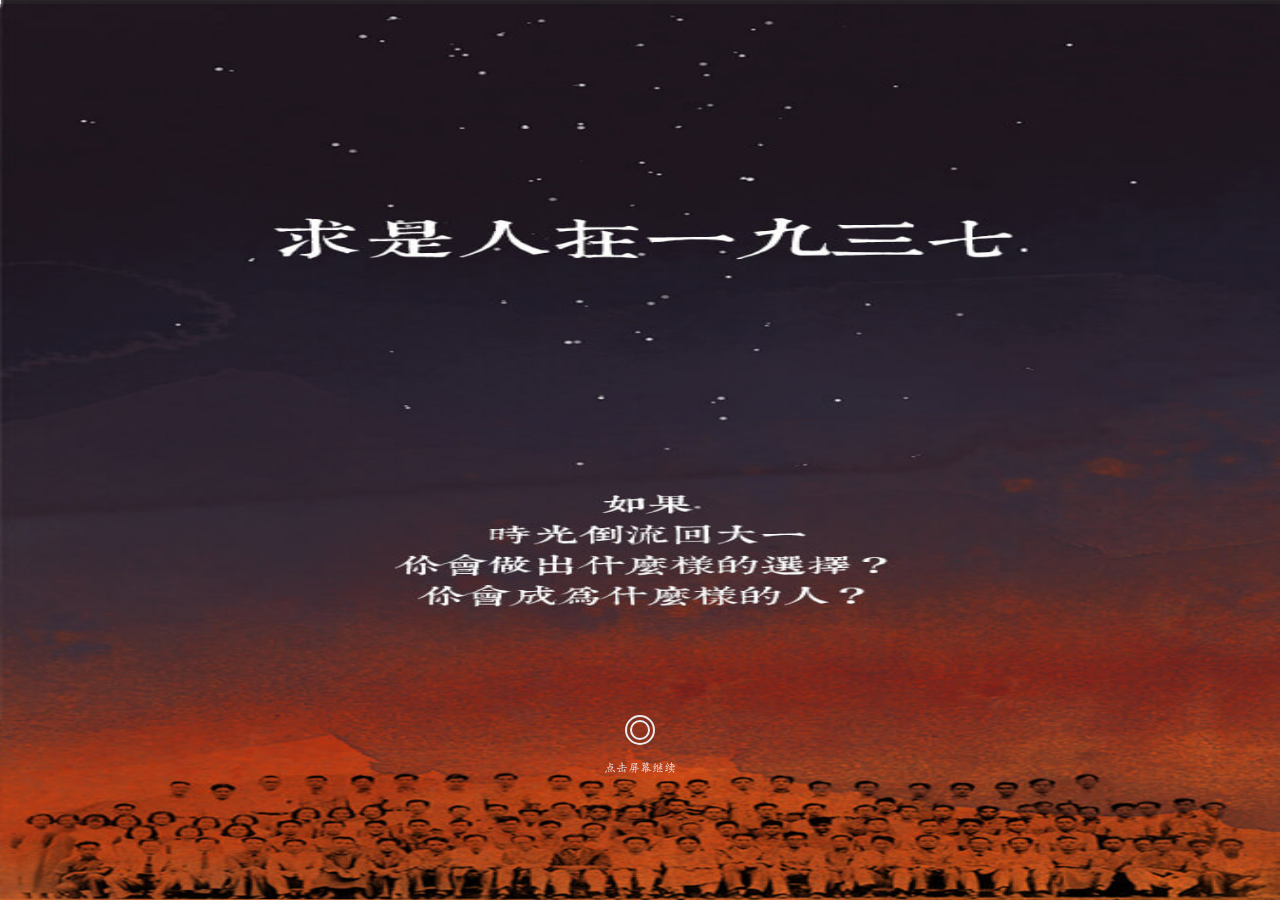
<file: index.html>
<!doctype html>
<html class="no-js" lang="zh">
<head>
    <meta charset="utf-8">
    <meta http-equiv="x-ua-compatible" content="ie=edge">
    <title>1937</title>
    <meta name="description" content="">
    <meta name="viewport" content="width=device-width, initial-scale=1">

    <link rel="manifest" href="site.webmanifest">
    <link rel="apple-touch-icon" href="icon.png">
    <!-- Place favicon.ico in the root directory -->

    <link rel="stylesheet" href="css/normalize.css">
    <link rel="stylesheet" href="css/main.css">

</head>
<body>

<!--[if lte IE 9]>
    <p class="browserupgrade">You are using an <strong>outdated</strong> browser. Please <a href="https://browsehappy.com/">upgrade your browser</a> to improve your experience and security.</p>
<![endif]-->

<!-- Add your site or application content here -->
<div id="progress-bar">
    <div id="done"></div>
    <div id="break"></div>
</div>

<div id="main-warpper">

<div class="section active" id="step0">
    <img src="img/page0.jpg" class="bgimg">
    <div>
        <span class="circle"></span>
        <p>点击屏幕继续</p>
    </div>
</div>

<div class="section" id="step1">
    <div class="text zz textcenter">
        <p>一九三七年八月</p>
        <p>淞沪会战失利</p>
        <p>中国前途危亡</p>
        <p>家国飘摇之中</p>
        <p>你迎来了18岁生日</p>
        <p>和一张来自国立浙江大学的录取通知书。</p>
        <p><img src="img/page1_1.png" class="bgimg envelope"></p>
    </div>
    <div class="choice">    
        <img src="img/page1.jpg" class="bgimg">
        <form id="info" autocomplete="off" onkeypress="if(event.keyCode==13){return false;}">
            <!-- <img src="img/page1-1.png" class="timg"> -->
            <div class="container textcenter">
                <p>选择你的性别、名字、文/理。</p>
                <p><input type="text" name="name" placeholder="名字" maxlength="6"></p>
                <p>性别</p>
                <p>
                <label for="M" class="style2 checked"><input type="radio" name="gender" value="M" id="M" checked>男</label>
                <label for="F" class="style2 "><input type="radio" name="gender" value="F" id="F">女</label>
                </p>
                <p>文/理</p>
                <p>
                <label for="W" class="style1 checked"><input type="radio" name="major" value="文" id="W" checked>文</label>
                <label for="L" class="style1 "><input type="radio" name="major" value="理" id="L">理</label>
                </p>
                <a class="btn next" data-next="2">确定</a>
            </div>
        </form>
    </div>

</div>

<div class="section" id="step2">
    <img src="img/page2_1.jpg" class="bgimg">
    <div class="text zz">
        <p>九月十八日，晨微雨，满觉陇桂花盛开。<br>
        这是开学第二日，全校师生在细雨中召开了勿忘国耻六周年纪念大会。</p>
        <p>竺可桢校长在会上宣布，一年级新生要在一周后集体迁往天目山上的禅源寺。</p>
    </div>
</div>

<div class="section" id="step3">
    <img src="img/page2_2.jpg" class="bgimg">
    <div class="text">
        <p>天目山上的求学时光苦涩、平静而悠长，每日有潺潺水声和僧人诵经声相伴，倒也有味。</p>
    </div>
    <div class="choice" data-choice="1">
        <p>这时，恰逢学校首创的导师制度开始推行，你心中有了两个合适的人选：</p>
        <a class="choice" data-ans="陈">年轻有为、<del>外表好看</del>的陈教授</a>
        <a class="choice" data-ans="严">德高望重、<del>灵魂有趣</del>的严教授</a>
    </div>
    <div class="result" style="display: none;">
        <img src="img/page2_4.jpg" class="bgimg">
        <p><span>严</span>教授很关心你，在他的帮助下，你不仅在学业上面进步许多，心志也如山间的竹子一般拔节成长。</p>
    </div>
</div>

<div class="section" id="step4">
    <img src="img/page3.jpg" class="bgimg">
    <div class="text zz">
        <p>十一月下旬，浙西告急，仓促间你竟忘了和山里的求是猫们告别，就奔波赶到了建德。</p>
        <p>学校的教室、宿舍分散在建德城内各处，课余饭后，街巷拥挤。</p>
    </div>
    <div class="text">        
        <p>你最怕碰到当天的《浙大日报》开售，人们一哄而上争相购买传阅，街上人头攒动，饭都吃不安生。</p>
    </div>
</div>

<div class="section" id="step5">
    <img src="img/page4.jpg" class="bgimg">
    <img src="img/page4_1.png" class="bgimg">
    <img src="img/page4_2.png" class="bgimg">
    <img src="img/page4_3.png" class="bgimg">
    <div class="text">
        <p>十二月二十四日，杭州沦陷。</p>
        <p>好在竺校长早有下一步迁校打算，计划在寒假前撤离建德，迁往江西吉安。</p>
    </div>
    <div class="text" style="display: none;">
        <p>这次的搬迁不像离杭时那般匆促忙乱，你和同学们被分成小队，由导师和教官率领，有条不紊地前往各地接待站。</p>
    </div>
</div>

<div class="section" id="step6">
    <img src="img/page5.jpg" class="bgimg">
    <img src="img/page5m1.png" class="bgimg">
    <img src="img/page5m2.png" class="bgimg">
    <img src="img/page5m3.png" class="bgimg">
    <div class="text zz">
        <p>因军运关系，浙赣铁路客货车停运，学校原本的迁移计划也不得不搁置，你和同学们窝在一所小学校里等待下一步的安排。</p>
        <p>十二月底的南方小城，夜里潮湿寒冷，你们瑟缩一团，冻坐终夜难以入睡。</p>
    </div>
    <div class="choice" data-choice="2">
        <p>这时，家人送来了过冬的衣物：</p>
        <p><b>（慎重，你的选择将影响人生轨迹）</b></p>
        <a class="choice" data-ans="0">寒冷让你难以顾及太多<br>立刻穿上了厚厚的冬衣。</a>
        <a class="choice" data-ans="1">你看着边上瑟瑟发抖的紫云同学，暗想：<br>哥没有胸肌给你靠，好歹有件外套。</a>
    </div>
    <div class="result" style="display: none;">
        <p>在金华苦等两天后，你们终于等来了一辆敞篷的铁皮货车。</p>
    </div>
</div>

<div class="section" id="step7">
    <img src="img/page6.jpg" class="bgimg">
    <img src="img/page6_1.png" class="bgimg">
    <img src="img/page6_2.png" class="bgimg">
    <img src="img/page6_3.png" class="bgimg">
    <div class="text zz">
        <img src="img/page6_1.jpg" class="bgimg">
        <p>几经周折，终抵玉山。这一路疲乏困顿之中，竟已是1938年。</p>
        <p>见到一片草地，你就地卧倒沉沉睡去，被路过的竺校长看到，又是心疼又是好笑。</p>
    </div>
    <div class="text zz">
        <p>本以为很快就能跟随大部队前往吉安，然战时风云难测，西迁的大军再次搁浅。</p>
        <p>一月七日，竺校长终于带来了前往下一站的火车。</p>
    </div>
    <div class="result">
    </div>
</div>

<div class="section" id="step8">
    <img src="img/page7.jpg" class="bgimg">
    <div class="text zz">
        <p>磕磕绊绊，走走停停，西迁的队伍终于到了江西吉安。</p>
        <p>趁着吉安中学放寒假，学校坚持开课两周，并进行期末考试。</p>
    </div>
    <div class="choice" data-choice="3">
        <p>这一路上困难重重，你的功课也耽误了不少，你决定：</p>
        <a class="choice" data-ans="0">熬夜学习</a>
        <a class="choice" data-ans="1">你的身体快熬不住了<br>想着“人有多大胆，复习拖多晚”沉沉睡去</a>
    </div>
    <div class="result">
    </div>
</div>

<div class="section" id="step9">
    <img src="img/page8.jpg" class="bgimg">
    <div class="text zz">
        <img src="img/page8new.jpg" class="bgimg">
        <p>二月十五日，晨阴湿，晚又雨。</p>
        <p>你们告别了美丽的白鹭洲小岛，来到泰和上田村。</p>
    </div>
    <div class="text zz" style="display: none;">
    </div>
    <div class="text" style="display: none;">
    </div>
</div>
<!-- 
<div class="section" id="step10">
    <img src="img/page8.jpg" class="bgimg">
    <div class="text">
        <p>4月，战场上传来台儿庄大捷的消息，学校里也发生了一件大事：国学大师马一浮先生来到浙大任教了。</p>
    </div>
    <div class="text" style="display: none;">
        <p>这天吃中饭，隔壁桌的同学神秘兮兮地告诉你，今天马一浮先生讲《论语》，连竺校长都悄悄来听课，端端正正坐在第一排，小学生一样！</p>
    </div>
</div>
 -->
<div class="section" id="step11">
    <img src="img/page8.jpg" class="bgimg">
    <div class="text">
        <img src="img/page9.jpg" class="bgimg">
        <p>上周，你收到一封家书：</p>
    </div>
    <div class="choice" data-choice="4">
        <P>好在学校开始实行“贷金”制度，家在战区的你得以继续学业。</P>
        <p>这时，有同学推荐你去学校新创设的澄江小学代课，你思索再三：</p>
        <a class="choice" data-ans="0">穷成这样了，我还挑什么</a>
        <a class="choice" data-ans="1">我从小不擅长跟熊孩子相处，还是算了吧</a>
    </div>
    <div class="result" style="display: none;">
    </div>
</div>

<div class="section" id="step12">
    <img src="img/page10b.jpg" class="bgimg">
    <div class="text zz">
        <p>五月，泰和雨不止，难民亦涌入不绝。再这样下去只怕人、水都要泛滥成灾。</p>
        <p>在竺校长斡旋下，浙大决定参与进泰和县的防洪、救灾工作中去。</p>
    </div>
    <div class="choice" data-choice="5">
        <p>你的好朋友，土木系的蓝田和农学院的碧峰都被派出去帮忙。<br>这周休息，你得以去看望他们中的其中一位：</p>
        <a class="choice" data-ans="0">蓝田</a>
        <a class="choice" data-ans="1">碧峰</a>
    </div>
    <div class="result" style="display: none;">
        
    </div>
</div>

<div class="section" id="step13">
    <div class="text zz">
        <p>昨天晚上，听说有女生从图书馆门口的小桥上失足落水身亡。</p>
        <p>没多久，学校就加开了游泳必修课。</p>
    </div>
    <div class=" text zz">
        <p>你自幼怕水，每次上游泳课总是找理由待在岸上。体育老师没说什么，只是默默地将签到台挪到了泳池中心。</p>
        <p>你白眼升天，只能硬着头皮下水。没想到，20次“水中签到”之后，你竟然学会游泳了！</p>

    </div>
</div>

<div class="section" id="step14">
    <div class="text zz">
        <p>六月底，马当、彭泽失守。恐泰和将不保。</p>
        <p>七月七日，七七事变爆发一周年，大学的第一年，倏忽而过。</p>
        <p>八月三日，继竺校长次子染上痢疾不治身亡后，张侠魂师母病故。</p>
        <p>十日，学校公祭张侠魂，师生痛哭不止。</p>
    </div>
</div>

<div class="section" id="step15">
    <img src="img/page13.jpg" class="bgimg">
    <img src="img/page13_1.png" class="bgimg">
    <div class="text">
        <p>暂驻足，赣江山水，又成别离。</p>
    </div>
    <div class="text" style="display: none;">
        <p>你和丹阳加入了校内的“呐喊”步行团，徒步前往宜山。</p>
    </div>
    <div class="choice" data-choice="6">
        <p>团内兵分两路，一路负责调研沿途民风民俗，一路负责宣传抗日救亡精神。</p>
        <p>十八般武艺样样疏松的你决定加入：</p>
        <a class="choice" data-ans="0">调研组</a>
        <a class="choice" data-ans="1">宣传组</a>
    </div>
    <div class="result" style="display: none;">
    </div>
</div>

<div class="section" id="step16">
    <img src="img/page14.jpg" class="bgimg">
    <div class="text zz">
        <p>十一月，柚香阵阵。</p>
    </div>
</div>

<div class="section" id="step17">
    <img src="img/page15_0.jpg" class="bgimg">
    <div class="text">
        <p>春日的一天，你和几个同学一起，来到城外小龙江边放风，还聊起了马一浮先生新作的校歌歌词。</p>
    </div>
    <div class="text">
        <img src="img/page15.jpg" class="bgimg">
        <p>突然响起尖利警报：日军的飞机来了！</p>
    </div>
</div>

<div class="section" id="step18">
    <img src="img/page16.jpg" class="bgimg">
    <div class="text">
    </div>
    <div class="text" style="display: none;">
        <p>后来你听说日军在小小的标营足足投下了118枚炸弹，万幸没有一颗炸到浙大人身上。</p>
    </div>
    <div class="text zz" style="display: none;">
        <p>这次轰炸之后，“跑警报”也成了每日的功课之一。</p>
        <p>数学系的苏步青教授嫌警报太多耽误上课，便在防空洞里讲起课来。</p>
    </div>
</div>

<div class="section" id="step19">
    <img src="img/page17.jpg" class="bgimg">
    <img src="img/page17_1.png" class="bgimg">
    <div class="text">
        <p>初夏，城里出现了一个奇怪的身影：</p>
        <p>一身长袍、美髯垂胸，戴着一副圆边眼睛，时常慢悠悠地踱步在宜山街头。</p>
    </div>
    <div class="choice" data-choice="7">
        <p>这便是大名鼎鼎的丰子恺先生。你久仰先生，于是决定：</p>
        <a class="choice" data-ans="0">加入先生作音乐指导的回声歌咏队</a>
        <a class="choice" data-ans="1">旁听先生的艺术欣赏课</a>
    </div>
    <div class="result" style="display: none;">
    </div>
</div>
<!-- 
<div class="section" id="step20">
    <img src="img/page17.jpg" class="bgimg">
    <img src="img/page18_1.png" class="bgimg">
    <div class="text">
        <p>战事吃紧，交通不便，宜山物价飞涨。你们一群穷学生，日子过得愈发苦不堪言。</p>
        <p>这天下课，“小喇叭”把你拉到一边，神神秘秘地说有内部消息：</p>
    </div>
    <div class="choice" data-choice="14">
        <p>政府密令让浙大师生就地解散并入中央大学，你们年级的同学十分不满，在策划集体罢课，以敦促学校尽快迁校。你心想：</p>
        <a class="choice" data-ans="0">求是<span>男孩</span>就是刚，说罢就罢</a>
        <a class="choice" data-ans="1">被<span>陈</span>教授知道了准要骂我，还是老实上课去吧</a>
    </div>
    <div class="result" style="display: none;">
    </div>
</div>
 -->
<div class="section" id="step21">
    <img src="img/page18.jpg" class="bgimg">
    <div class="text">
        <p>年底，南边的昆仑关战事告急。学校里也“兵荒马乱”，开始为第五次流亡作准备。</p>
    </div>
    <div class="choice" data-choice="8">
        <p>迁校路途漫漫，学校里有些同学准备趁此机会上前线去，你选择：</p>
        <a class="choice" data-ans="0">跟随学校向西入赣</a>
        <a class="choice" data-ans="1">向南开赴战斗前线昆仑关</a>
    </div>
    <div class="result" style="display: none;">
    </div>
</div>

<div class="section" id="step22">
    <img src="img/page20.jpg" class="bgimg">
    <div class="text" style="display: block;">
        <p>一九四零年二月二日，你风尘仆仆地到达遵义。初雪中，看到这里的人们喜气洋洋准备过年的样子，你一时竟有些恍惚。</p>
    </div>
    <div class="text" style="display: none;">
        <p>除夕夜，你和七八个同学挤在同一间房里偷偷喝酒，微醺之中，大家凑在一起笑啊闹啊，还唱起了校歌，不知到了几更天才沉沉睡去。</p>
    </div>
</div>

<div class="section" id="step23">
    <img src="img/page21.jpg" class="bgimg">
    <img src="img/page21_1.png" class="bgimg">
    <div class="text">
        <p>春节还没过完，学校决定将理、农和师范学院的理科系迁往75公里外的湄潭县。</p>
        <p>你听说湄潭环境清幽，物价低廉。</p>
    </div>
    <div class="choice" data-choice="9">
        <a class="choice" data-ans="0">1</a>
        <a class="choice" data-ans="1">2</a>
    </div>
    <div class="result" style="display: none;">
    </div>
</div>

<div class="section" id="step24">
    <div class="text">
        
    </div>
    <div class="choice" data-choice="10">
        <a class="choice" data-ans="0">1</a>
        <a class="choice" data-ans="1">2</a>
    </div>
    <div class="result" style="display: none;">
    </div>
</div>

<div class="section" id="step25">
    <div class="choice" data-choice="11" style="display: block;">
        <a class="choice" data-ans="0">1</a>
        <a class="choice" data-ans="1">2</a>
    </div>
    <div class="result" style="display: none;">
    </div>
</div>

<div class="section" id="step26">
    <img src="img/page24.jpg" class="bgimg">
    <div class="choice" data-choice="12" style="display: block;">
        <p>毕业前夕，学校里来人征收空军，你选择</p>
        <a class="choice" data-ans="0">国难当头，我要从军</a>
        <a class="choice" data-ans="1">眼下国家动荡，建设工作更加需要我的知识和才华</a>
    </div>
    <div class="result" style="display: none;">
    </div>
</div>

<div class="section" id="step27">
    <img src="img/page24_2.jpg" class="bgimg">
    <div class="choice" data-choice="20" style="display: block;">
    
        <a class="choice" data-ans="0">1</a>
        <a class="choice" data-ans="1">2</a>
    </div>
</div>

<div class="section" id="step28">
    <img src="img/page25.jpg" class="bgimg">
    <div class="text">

    </div>
</div>

<div class="section" id="step29">
    <img src="img/50.gif" class="bgimg">
    <div class="text star zz">
        <p>山长水远，终有一别。</p>
        <p>今日以后，你们将和无数灿若星辰的名字一起，共享“浙大人”这个无上光荣的称号。</p>
        <p>点击上方，查看你是哪颗星星。</p>
    </div>
</div>

<div class="section" id="step30">
    <div class="end-name">
        时光倒流回一九三七年，<span>U</span>会成为
    </div>
</div>

<div class="section" id="step31">
    <div class="text textcenter">
<p>感谢@浦原古德曼 的灿若星辰动图</p>
<p>感谢开发过程中朋友们的支持</p>
<p>部分图片素材源于网络</p>
<p>如有侵权，请联系597921730@qq.com</p>
<p>主创：二二、兔子、藤藤、小命</p>
    </div>
</div>
<script src="js/vendor/modernizr-3.5.0.min.js"></script>
<script src="https://code.jquery.com/jquery-3.2.1.min.js" integrity="sha256-hwg4gsxgFZhOsEEamdOYGBf13FyQuiTwlAQgxVSNgt4=" crossorigin="anonymous"></script>
<script>window.jQuery || document.write('<script src="js/vendor/jquery-3.2.1.min.js"><\/script>')</script>
<script src="js/plugins.js"></script>
<script src="js/main.js"></script>

<!-- Google Analytics: change UA-XXXXX-Y to be your site's ID. -->
<!-- 
<script>
    window.ga=function(){ga.q.push(arguments)};ga.q=[];ga.l=+new Date;
    ga('create','UA-XXXXX-Y','auto');ga('send','pageview')
</script>
<script src="https://www.google-analytics.com/analytics.js" async defer></script>
 -->

</body>
</html>
</file>
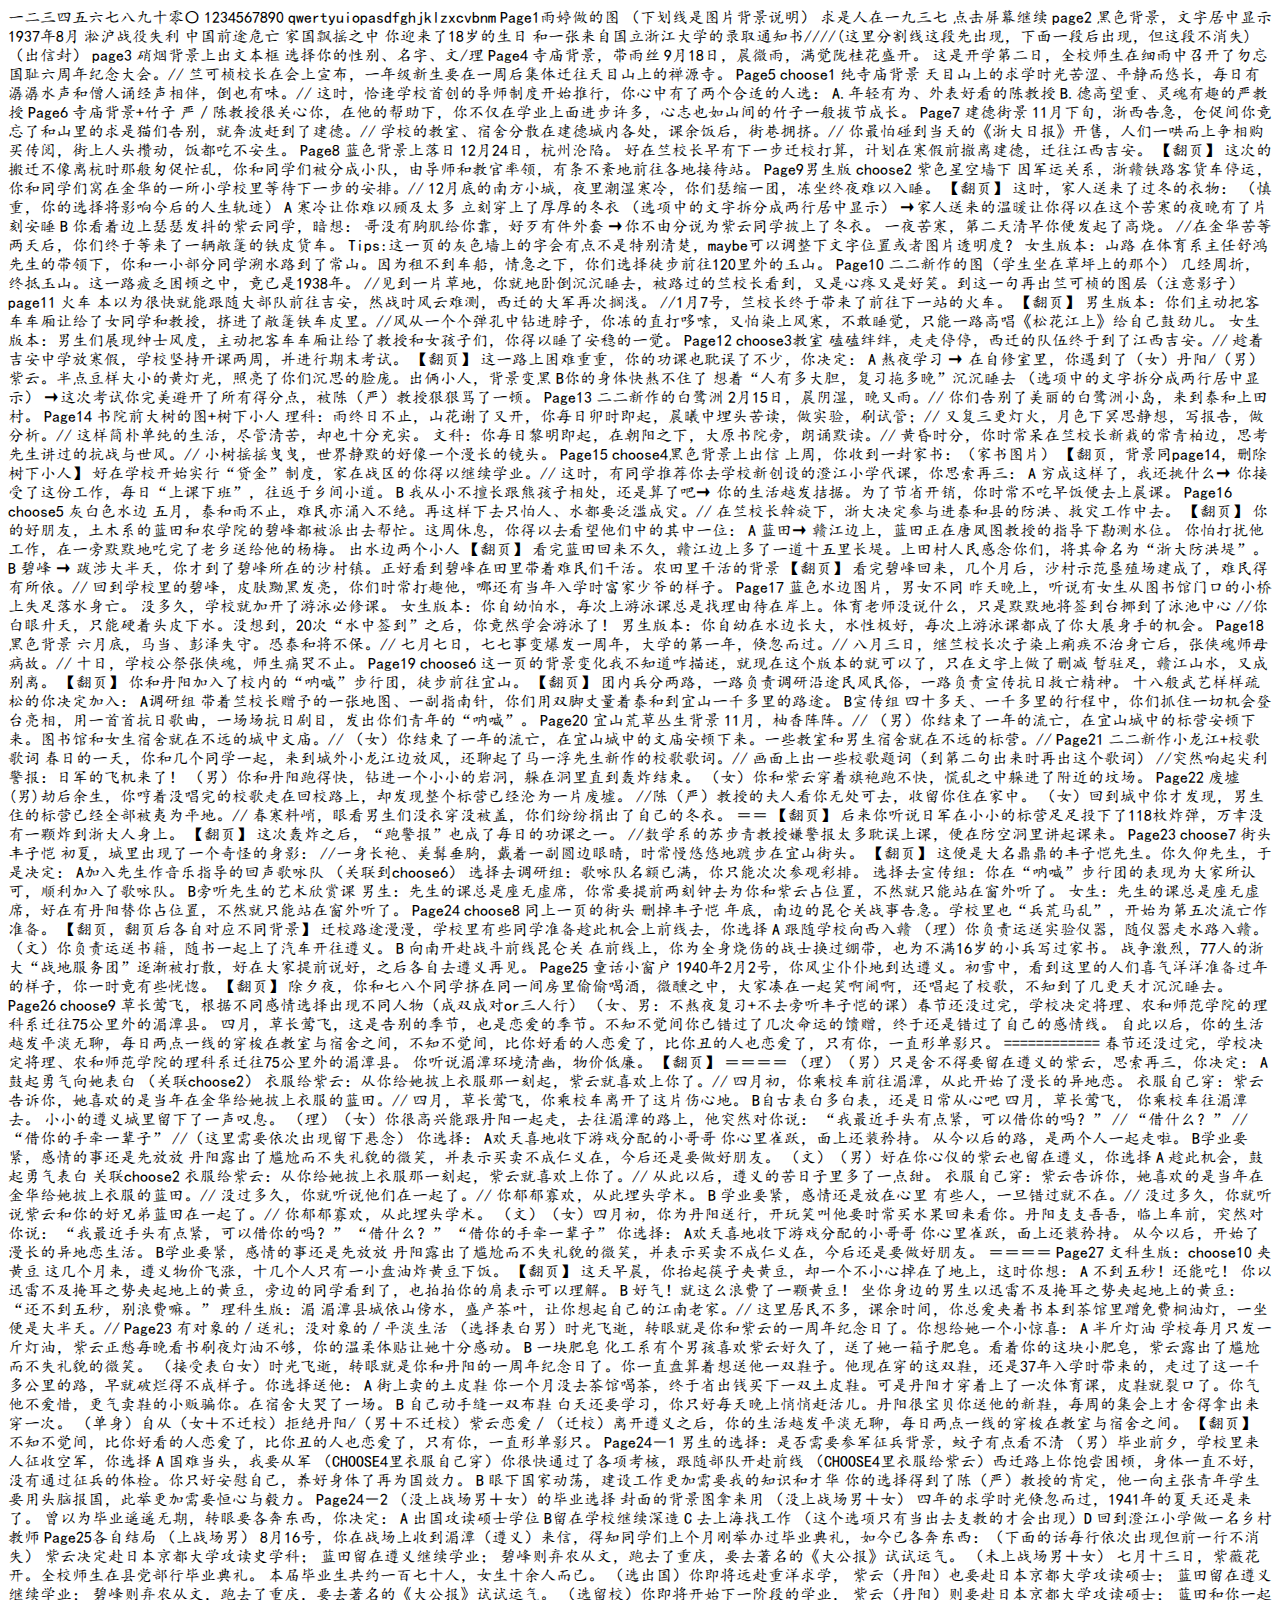
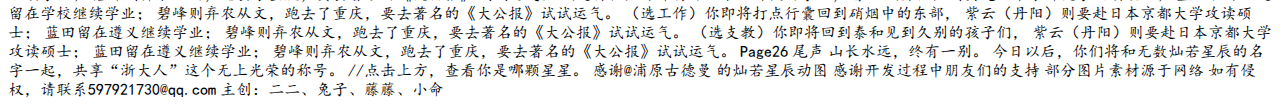
<file: font.html>
<!DOCTYPE html>
<html>
<head>
	<title>font</title>
	<style type="text/css">
		@font-face {
 font-family: 'yuting';
 src: url('./font/yuting.eot');
 src: 
  url('./font/yuting.woff') format('woff'), 
  url('./font/yuting.ttf') format('truetype'), 
  url('./font/yuting.svg') format('svg');
  font-weight: normal;
  font-style: normal;
}  
body {
	font-family: yuting;
}

	</style>
</head>
<body>
一二三四五六七八九十零〇 1234567890  qwertyuiopasdfghjklzxcvbnm

Page1雨婷做的图 （下划线是图片背景说明）
求是人在一九三七 点击屏幕继续

page2 黑色背景，文字居中显示

1937年8月
淞沪战役失利
中国前途危亡
家国飘摇之中
你迎来了18岁的生日
和一张来自国立浙江大学的录取通知书////(这里分割线这段先出现，下面一段后出现，但这段不消失)

（出信封）
page3 硝烟背景上出文本框
选择你的性别、名字、文/理

Page4 寺庙背景，带雨丝

9月18日，晨微雨，满觉陇桂花盛开。
这是开学第二日，全校师生在细雨中召开了勿忘国耻六周年纪念大会。//
竺可桢校长在会上宣布，一年级新生要在一周后集体迁往天目山上的禅源寺。

Page5 choose1 纯寺庙背景

天目山上的求学时光苦涩、平静而悠长，每日有潺潺水声和僧人诵经声相伴，倒也有味。//

这时，恰逢学校首创的导师制度开始推行，你心中有了两个合适的人选：
A.年轻有为、外表好看的陈教授
B.德高望重、灵魂有趣的严教授
Page6 寺庙背景+竹子
严／陈教授很关心你，在他的帮助下，你不仅在学业上面进步许多，心志也如山间的竹子一般拔节成长。

Page7 建德街景

11月下旬，浙西告急，仓促间你竟忘了和山里的求是猫们告别，就奔波赶到了建德。//
	学校的教室、宿舍分散在建德城内各处，课余饭后，街巷拥挤。//
你最怕碰到当天的《浙大日报》开售，人们一哄而上争相购买传阅，街上人头攒动，饭都吃不安生。

Page8 蓝色背景上落日

12月24日，杭州沦陷。
好在竺校长早有下一步迁校打算，计划在寒假前撤离建德，迁往江西吉安。
【翻页】
这次的搬迁不像离杭时那般匆促忙乱，你和同学们被分成小队，由导师和教官率领，有条不紊地前往各地接待站。


Page9男生版 choose2 紫色星空墙下

因军运关系，浙赣铁路客货车停运，你和同学们窝在金华的一所小学校里等待下一步的安排。//

12月底的南方小城，夜里潮湿寒冷，你们瑟缩一团，冻坐终夜难以入睡。
【翻页】
这时，家人送来了过冬的衣物：
（慎重，你的选择将影响今后的人生轨迹）
A 寒冷让你难以顾及太多
立刻穿上了厚厚的冬衣 
（选项中的文字拆分成两行居中显示）
→家人送来的温暖让你得以在这个苦寒的夜晚有了片刻安睡

B 你看着边上瑟瑟发抖的紫云同学，暗想：
哥没有胸肌给你靠，好歹有件外套
→你不由分说为紫云同学披上了冬衣。
一夜苦寒，第二天清早你便发起了高烧。

//在金华苦等两天后，你们终于等来了一辆敞篷的铁皮货车。
Tips:这一页的灰色墙上的字会有点不是特别清楚，maybe可以调整下文字位置或者图片透明度？

女生版本：山路
在体育系主任舒鸿先生的带领下，你和一小部分同学溯水路到了常山。因为租不到车船，情急之下，你们选择徒步前往120里外的玉山。

Page10 二二新作的图（学生坐在草坪上的那个）
几经周折，终抵玉山。这一路疲乏困顿之中，竟已是1938年。
//见到一片草地，你就地卧倒沉沉睡去，被路过的竺校长看到，又是心疼又是好笑。到这一句再出竺可桢的图层（注意影子）

page11 火车
本以为很快就能跟随大部队前往吉安，然战时风云难测，西迁的大军再次搁浅。
//1月7号，竺校长终于带来了前往下一站的火车。
【翻页】
男生版本：你们主动把客车车厢让给了女同学和教授，挤进了敞篷铁车皮里。//风从一个个弹孔中钻进脖子，你冻的直打哆嗦，又怕染上风寒，不敢睡觉，只能一路高唱《松花江上》给自己鼓劲儿。

女生版本：男生们展现绅士风度，主动把客车车厢让给了教授和女孩子们，你得以睡了安稳的一觉。

Page12 choose3教室
	磕磕绊绊，走走停停，西迁的队伍终于到了江西吉安。//
趁着吉安中学放寒假，学校坚持开课两周，并进行期末考试。
【翻页】
这一路上困难重重，你的功课也耽误了不少，你决定：
A 熬夜学习
→ 在自修室里，你遇到了（女）丹阳/（男）紫云。半点豆样大小的黄灯光，照亮了你们沉思的脸庞。出俩小人，背景变黑

B你的身体快熬不住了
想着“人有多大胆，复习拖多晚”沉沉睡去
（选项中的文字拆分成两行居中显示）
 →这次考试你完美避开了所有得分点，被陈（严）教授狠狠骂了一顿。

Page13 二二新作的白鹭洲
	2月15日，晨阴湿，晚又雨。//
你们告别了美丽的白鹭洲小岛，来到泰和上田村。

Page14 书院前大树的图+树下小人
	理科：雨终日不止，山花谢了又开，你每日卯时即起，晨曦中埋头苦读，做实验，刷试管；//
又复三更灯火，月色下冥思静想，写报告，做分析。//
这样简朴单纯的生活，尽管清苦，却也十分充实。

文科：你每日黎明即起，在朝阳之下，大原书院旁，朗诵默读。//
黄昏时分，你时常呆在竺校长新栽的常青柏边，思考先生讲过的抗战与世风。//
小树摇摇曳曳，世界静默的好像一个漫长的镜头。

Page15 choose4黑色背景上出信
	上周，你收到一封家书：（家书图片）
	【翻页，背景同page14，删除树下小人】
好在学校开始实行“贷金”制度，家在战区的你得以继续学业。//
	这时，有同学推荐你去学校新创设的澄江小学代课，你思索再三：
A 穷成这样了，我还挑什么→
你接受了这份工作，每日“上课下班”，往返于乡间小道。
B 我从小不擅长跟熊孩子相处，还是算了吧→ 
你的生活越发拮据。为了节省开销，你时常不吃早饭便去上晨课。

Page16 choose5 灰白色水边
五月，泰和雨不止，难民亦涌入不绝。再这样下去只怕人、水都要泛滥成灾。//
在竺校长斡旋下，浙大决定参与进泰和县的防洪、救灾工作中去。
【翻页】
你的好朋友，土木系的蓝田和农学院的碧峰都被派出去帮忙。这周休息，你得以去看望他们中的其中一位：
A 蓝田→ 
赣江边上，蓝田正在唐凤图教授的指导下勘测水位。
你怕打扰他工作，在一旁默默地吃完了老乡送给他的杨梅。
出水边两个小人
【翻页】
看完蓝田回来不久，赣江边上多了一道十五里长堤。上田村人民感念你们，将其命名为“浙大防洪堤”。

B 碧峰 → 
跋涉大半天，你才到了碧峰所在的沙村镇。正好看到碧峰在田里带着难民们干活。农田里干活的背景
	【翻页】
看完碧峰回来，几个月后，沙村示范垦殖场建成了，难民得有所依。//
回到学校里的碧峰，皮肤黝黑发亮，你们时常打趣他，哪还有当年入学时富家少爷的样子。

Page17 蓝色水边图片，男女不同
昨天晚上，听说有女生从图书馆门口的小桥上失足落水身亡。
没多久，学校就加开了游泳必修课。

女生版本：你自幼怕水，每次上游泳课总是找理由待在岸上。体育老师没说什么，只是默默地将签到台挪到了泳池中心
//你白眼升天，只能硬着头皮下水。没想到，20次“水中签到”之后，你竟然学会游泳了！

男生版本：你自幼在水边长大，水性极好，每次上游泳课都成了你大展身手的机会。

Page18黑色背景
六月底，马当、彭泽失守。恐泰和将不保。//
七月七日，七七事变爆发一周年，大学的第一年，倏忽而过。//
八月三日，继竺校长次子染上痢疾不治身亡后，张侠魂师母病故。//
十日，学校公祭张侠魂，师生痛哭不止。

Page19 choose6 这一页的背景变化我不知道咋描述，就现在这个版本的就可以了，只在文字上做了删减
暂驻足，赣江山水，又成别离。
【翻页】
你和丹阳加入了校内的“呐喊”步行团，徒步前往宜山。
【翻页】
团内兵分两路，一路负责调研沿途民风民俗，一路负责宣传抗日救亡精神。
十八般武艺样样疏松的你决定加入：
A调研组 
带着竺校长赠予的一张地图、一副指南针，你们用双脚丈量着泰和到宜山一千多里的路途。

B宣传组
四十多天、一千多里的行程中，你们抓住一切机会登台亮相，用一首首抗日歌曲，一场场抗日剧目，发出你们青年的“呐喊”。

Page20 宜山荒草丛生背景
11月，柚香阵阵。//
（男）你结束了一年的流亡，在宜山城中的标营安顿下来。图书馆和女生宿舍就在不远的城中文庙。//
（女）你结束了一年的流亡，在宜山城中的文庙安顿下来。一些教室和男生宿舍就在不远的标营。//

Page21 二二新作小龙江+校歌歌词
春日的一天，你和几个同学一起，来到城外小龙江边放风，还聊起了马一浮先生新作的校歌歌词。//
画面上出一些校歌题词（到第二句出来时再出这个歌词）
//突然响起尖利警报：日军的飞机来了！

（男）你和丹阳跑得快，钻进一个小小的岩洞，躲在洞里直到轰炸结束。

（女）你和紫云穿着旗袍跑不快，慌乱之中躲进了附近的坟场。

Page22 废墟
 (男)劫后余生，你哼着没唱完的校歌走在回校路上，却发现整个标营已经沦为一片废墟。
//陈（严）教授的夫人看你无处可去，收留你住在家中。

（女）回到城中你才发现，男生住的标营已经全部被夷为平地。//
春寒料峭，眼看男生们没衣穿没被盖，你们纷纷捐出了自己的冬衣。
＝＝
	【翻页】
后来你听说日军在小小的标营足足投下了118枚炸弹，万幸没有一颗炸到浙大人身上。
【翻页】
这次轰炸之后，“跑警报”也成了每日的功课之一。
//数学系的苏步青教授嫌警报太多耽误上课，便在防空洞里讲起课来。

Page23 choose7 街头丰子恺

初夏，城里出现了一个奇怪的身影：
//一身长袍、美髯垂胸，戴着一副圆边眼睛，时常慢悠悠地踱步在宜山街头。
【翻页】
这便是大名鼎鼎的丰子恺先生。你久仰先生，于是决定：

A加入先生作音乐指导的回声歌咏队
（关联到choose6）
选择去调研组：歌咏队名额已满，你只能次次参观彩排。
选择去宣传组：你在“呐喊”步行团的表现为大家所认可，顺利加入了歌咏队。

B旁听先生的艺术欣赏课
男生：先生的课总是座无虚席，你常要提前两刻钟去为你和紫云占位置，不然就只能站在窗外听了。
女生：先生的课总是座无虚席，好在有丹阳替你占位置，不然就只能站在窗外听了。

Page24 choose8 同上一页的街头 删掉丰子恺

年底，南边的昆仑关战事告急。学校里也“兵荒马乱”，开始为第五次流亡作准备。
【翻页，翻页后各自对应不同背景】
迁校路途漫漫，学校里有些同学准备趁此机会上前线去，你选择
A 跟随学校向西入赣
（理）你负责运送实验仪器，随仪器走水路入赣。
（文）你负责运送书籍，随书一起上了汽车开往遵义。

B 向南开赴战斗前线昆仑关
在前线上，你为全身烧伤的战士换过绷带，也为不满16岁的小兵写过家书。 
战争激烈，77人的浙大“战地服务团”逐渐被打散，好在大家提前说好，之后各自去遵义再见。

Page25 童话小窗户
1940年2月2号，你风尘仆仆地到达遵义。初雪中，看到这里的人们喜气洋洋准备过年的样子，你一时竟有些恍惚。
【翻页】
除夕夜，你和七八个同学挤在同一间房里偷偷喝酒，微醺之中，大家凑在一起笑啊闹啊，还唱起了校歌，不知到了几更天才沉沉睡去。

Page26 choose9
草长莺飞，根据不同感情选择出现不同人物（成双成对or三人行）
	（女、男：不熬夜复习+不去旁听丰子恺的课）春节还没过完，学校决定将理、农和师范学院的理科系迁往75公里外的湄潭县。
	四月，草长莺飞，这是告别的季节，也是恋爱的季节。不知不觉间你已错过了几次命运的馈赠，终于还是错过了自己的感情线。
	
自此以后，你的生活越发平淡无聊，每日两点一线的穿梭在教室与宿舍之间，不知不觉间，比你好看的人恋爱了，比你丑的人也恋爱了，只有你，一直形单影只。
============

春节还没过完，学校决定将理、农和师范学院的理科系迁往75公里外的湄潭县。
你听说湄潭环境清幽，物价低廉。
【翻页】
＝＝＝＝
（理）（男）只是舍不得要留在遵义的紫云，思索再三，你决定： 

A鼓起勇气向她表白
（关联choose2）
衣服给紫云：从你给她披上衣服那一刻起，紫云就喜欢上你了。//
四月初，你乘校车前往湄潭，从此开始了漫长的异地恋。
衣服自己穿：紫云告诉你，她喜欢的是当年在金华给她披上衣服的蓝田。//
四月，草长莺飞，你乘校车离开了这片伤心地。
B自古表白多白表，还是日常从心吧
四月，草长莺飞，
你乘校车往湄潭去。
小小的遵义城里留下了一声叹息。

（理）（女）你很高兴能跟丹阳一起走，去往湄潭的路上，他突然对你说：
“我最近手头有点紧，可以借你的吗？” //
“借什么？” // 
“借你的手牵一辈子” //（这里需要依次出现留下悬念）

你选择：
A欢天喜地收下游戏分配的小哥哥
 你心里雀跃，面上还装矜持。
从今以后的路，是两个人一起走啦。
B学业要紧，感情的事还是先放放
丹阳露出了尴尬而不失礼貌的微笑，并表示买卖不成仁义在，今后还是要做好朋友。

（文）（男）好在你心仪的紫云也留在遵义，你选择
A 趁此机会，鼓起勇气表白
关联choose2
衣服给紫云：从你给她披上衣服那一刻起，紫云就喜欢上你了。//
从此以后，遵义的苦日子里多了一点甜。
衣服自己穿：紫云告诉你，她喜欢的是当年在金华给她披上衣服的蓝田。//
没过多久，你就听说他们在一起了。//
你郁郁寡欢，从此埋头学术。
B 学业要紧，感情还是放在心里
有些人，一旦错过就不在。//
没过多久，你就听说紫云和你的好兄弟蓝田在一起了。//
你郁郁寡欢，从此埋头学术。

（文）（女）四月初，你为丹阳送行，开玩笑叫他要时常买水果回来看你。丹阳支支吾吾，临上车前，突然对你说：
“我最近手头有点紧，可以借你的吗？”
“借什么？”
“借你的手牵一辈子”

你选择：
A欢天喜地收下游戏分配的小哥哥
 你心里雀跃，面上还装矜持。
从今以后，开始了漫长的异地恋生活。
B学业要紧，感情的事还是先放放
丹阳露出了尴尬而不失礼貌的微笑，并表示买卖不成仁义在，今后还是要做好朋友。

＝＝＝＝

Page27 
文科生版：choose10 夹黄豆
这几个月来，遵义物价飞涨，十几个人只有一小盘油炸黄豆下饭。
【翻页】
这天早晨，你抬起筷子夹黄豆，却一个不小心掉在了地上，这时你想：
A 不到五秒！还能吃！
你以迅雷不及掩耳之势夹起地上的黄豆，旁边的同学看到了，也拍拍你的肩表示可以理解。

B 好气！就这么浪费了一颗黄豆！
坐你身边的男生以迅雷不及掩耳之势夹起地上的黄豆：“还不到五秒，别浪费嘛。”


理科生版：湄
湄潭县城依山傍水，盛产茶叶，让你想起自己的江南老家。//
这里居民不多，课余时间，你总爱夹着书本到茶馆里蹭免费桐油灯，一坐便是大半天。//

Page23 有对象的／送礼；没对象的／平淡生活
	
（选择表白男）时光飞逝，转眼就是你和紫云的一周年纪念日了。你想给她一个小惊喜：
A 半斤灯油
学校每月只发一斤灯油，紫云正愁每晚看书刷夜灯油不够，你的温柔体贴让她十分感动。
B 一块肥皂
化工系有个男孩喜欢紫云好久了，送了她一箱子肥皂。看着你的这块小肥皂，紫云露出了尴尬而不失礼貌的微笑。

（接受表白女）时光飞逝，转眼就是你和丹阳的一周年纪念日了。你一直盘算着想送他一双鞋子。他现在穿的这双鞋，还是37年入学时带来的，走过了这一千多公里的路，早就破烂得不成样子。你选择送他：
A 街上卖的土皮鞋
你一个月没去茶馆喝茶，终于省出钱买下一双土皮鞋。可是丹阳才穿着上了一次体育课，皮鞋就裂口了。你气他不爱惜，更气卖鞋的小贩骗你。在宿舍大哭了一场。
B 自己动手缝一双布鞋
白天还要学习，你只好每天晚上悄悄赶活儿。丹阳很宝贝你送他的新鞋，每周的集会上才舍得拿出来穿一次。

（单身）自从（女＋不迁校）拒绝丹阳/（男＋不迁校）紫云恋爱／（迁校）离开遵义之后，你的生活越发平淡无聊，每日两点一线的穿梭在教室与宿舍之间。
【翻页】
不知不觉间，比你好看的人恋爱了，比你丑的人也恋爱了，只有你，一直形单影只。


Page24－1 男生的选择：是否需要参军征兵背景，蚊子有点看不清

（男）毕业前夕，学校里来人征收空军，你选择

A 国难当头，我要从军
（CHOOSE4里衣服自己穿）你很快通过了各项考核，跟随部队开赴前线 
（CHOOSE4里衣服给紫云）西迁路上你饱尝困顿，身体一直不好，没有通过征兵的体检。你只好安慰自己，养好身体了再为国效力。

B 眼下国家动荡，建设工作更加需要我的知识和才华
你的选择得到了陈（严）教授的肯定，他一向主张青年学生要用头脑报国，此举更加需要恒心与毅力。

Page24－2 （没上战场男＋女）的毕业选择 封面的背景图拿来用

（没上战场男＋女）
四年的求学时光倏忽而过，1941年的夏天还是来了。
曾以为毕业遥遥无期，转眼要各奔东西，你决定：

A 出国攻读硕士学位
B留在学校继续深造
C 去上海找工作
（这个选项只有当出去支教的才会出现）D 回到澄江小学做一名乡村教师

Page25各自结局
（上战场男）
8月16号，你在战场上收到湄潭（遵义）来信，得知同学们上个月刚举办过毕业典礼，如今已各奔东西：（下面的话每行依次出现但前一行不消失）
紫云决定赴日本京都大学攻读史学科；
	蓝田留在遵义继续学业；
碧峰则弃农从文，跑去了重庆，要去著名的《大公报》试试运气。

（未上战场男＋女）

七月十三日，紫薇花开。全校师生在县党部行毕业典礼。
	本届毕业生共约一百七十人，女生十余人而已。
	
	（选出国）你即将远赴重洋求学，
紫云（丹阳）也要赴日本京都大学攻读硕士；
	蓝田留在遵义继续学业；
碧峰则弃农从文，跑去了重庆，要去著名的《大公报》试试运气。

	（选留校）你即将开始下一阶段的学业，
紫云（丹阳）则要赴日本京都大学攻读硕士；
	蓝田和你一起留在学校继续学业；
碧峰则弃农从文，跑去了重庆，要去著名的《大公报》试试运气。

	（选工作）你即将打点行囊回到硝烟中的东部，
紫云（丹阳）则要赴日本京都大学攻读硕士；
	蓝田留在遵义继续学业；
	碧峰则弃农从文，跑去了重庆，要去著名的《大公报》试试运气。

	（选支教）你即将回到泰和见到久别的孩子们，
紫云（丹阳）则要赴日本京都大学攻读硕士；
	蓝田留在遵义继续学业；
碧峰则弃农从文，跑去了重庆，要去著名的《大公报》试试运气。


Page26 尾声

山长水远，终有一别。

今日以后，你们将和无数灿若星辰的名字一起，共享“浙大人”这个无上光荣的称号。

	//点击上方，查看你是哪颗星星。

感谢@浦原古德曼 的灿若星辰动图
感谢开发过程中朋友们的支持
部分图片素材源于网络
如有侵权，请联系597921730@qq.com
主创：二二、兔子、藤藤、小命

</body>
</html>
</file>
<file: css/main.css>
/*! HTML5 Boilerplate v6.0.1 | MIT License | https://html5boilerplate.com/ */

/*
 * What follows is the result of much research on cross-browser styling.
 * Credit left inline and big thanks to Nicolas Gallagher, Jonathan Neal,
 * Kroc Camen, and the H5BP dev community and team.
 */

/* ==========================================================================
   Base styles: opinionated defaults
   ========================================================================== */

html {
    color: #222;
    font-size: 1em;
    line-height: 1.4;
}

/*
 * Remove text-shadow in selection highlight:
 * https://twitter.com/miketaylr/status/12228805301
 *
 * Vendor-prefixed and regular ::selection selectors cannot be combined:
 * https://stackoverflow.com/a/16982510/7133471
 *
 * Customize the background color to match your design.
 */

::-moz-selection {
    background: #b3d4fc;
    text-shadow: none;
}

::selection {
    background: #b3d4fc;
    text-shadow: none;
}

/*
 * A better looking default horizontal rule
 */

hr {
    display: block;
    height: 1px;
    border: 0;
    border-top: 1px solid #ccc;
    margin: 1em 0;
    padding: 0;
}

/*
 * Remove the gap between audio, canvas, iframes,
 * images, videos and the bottom of their containers:
 * https://github.com/h5bp/html5-boilerplate/issues/440
 */

audio,
canvas,
iframe,
img,
svg,
video {
    vertical-align: middle;
}

/*
 * Remove default fieldset styles.
 */

fieldset {
    border: 0;
    margin: 0;
    padding: 0;
}

/*
 * Allow only vertical resizing of textareas.
 */

textarea {
    resize: vertical;
}

/*
 * Remove default input+ styles
 */

input, button, select, textarea {
  outline: none;
  -webkit-appearance: none;
  border-radius: 0;
}
/* ==========================================================================
   Browser Upgrade Prompt
   ========================================================================== */

.browserupgrade {
    margin: 0.2em 0;
    background: #ccc;
    color: #000;
    padding: 0.2em 0;
}

/* ==========================================================================
   Author's custom styles
   ========================================================================== */

div.section > div.text > img.hide {
  display: none;
}

@font-face {
 font-family: 'yuting';
 src: url('../font/yuting.eot');
 src: 
  url('../font/yuting.woff') format('woff'), 
  url('../font/yuting.ttf') format('truetype'), 
  url('../font/yuting.svg') format('svg');
  font-weight: normal;
  font-style: normal;
}  

body, html {
  height: 100%;
  width: 100%;
  overflow: hidden;
  font-family: inherit;
  background-color: #141414;
}

.row,
header,
footer {
  display: block;
  width: 100%;
  padding-top: 2em;
  padding-bottom: 2em;
}

.container {
  display: block;
  width: 100%;
  padding: 0 1em;
  margin: 0;
  box-sizing: border-box;

  clear: both;
}

div#progress-bar {
  position: fixed;
  top: 0;
  left: 0;
  height: 4px;
  width: 100%;
  background-color: rgba(44,44,44, 0.5);
  box-shadow: 0 0 1px rgba(44,44,44, 0.3);
  z-index: 100;
}

div#progress-bar > div#done {
  display: block;
  position: fixed;
  left: 0;
  top: 0;
  width: 0;
  height: 4px;
  background-color: rgba(255,255,255, 0.5);
}

div#progress-bar > div#break {
  display: block;
  position: fixed;
  left: 0;
  top: 0;
  height: 4px;
  width: 1px;
  box-sizing: border-box;
  background-color: #EBEBEB;
}

div#progress-bar > div#break:before,
div#progress-bar > div#break:after {
  display: block;
  content: '';
  position: absolute;
  width: 1px;
  top: -5px;
  height: 14px;
}

div#progress-bar > div#break:before{
  width: 7px;
  right:-3px;
  background:-webkit-radial-gradient(center,ellipse,rgba(255,255,255,0.4) 0%,rgba(255,255,255,0) 75%);
  background:radial-gradient(ellipse at center,rgba(255,255,255,0.4) 0%,rgba(255,255,255,0) 75%);
}
div#progress-bar > div#break:after{
  background:-webkit-linear-gradient(top,rgba(255,255,255,0) 0%,rgba(255,255,255,0.3) 25%,rgba(255,255,255,0.3) 75%,rgba(255,255,255,0) 100%);
  background:linear-gradient(to bottom,rgba(255,255,255,0) 0%,rgba(255,255,255,0.3) 25%,rgba(255,255,255,0.3) 75%,rgba(255,255,255,0) 100%);
}

div#main-warpper {
  -webkit-user-select: none;
  -webkit-user-drag: none;
  -webkit-tap-highlight-color: rgba(0, 0, 0, 0);
  touch-action: none;
  position: fixed;
  width: 100%;
  height: 100%;
  margin: 0;
  opacity: 1;
  /*transition:all .5s ease-in-out;*/
  z-index: 10;
  overflow: visible;
}

div.section {
  display: none;
  position: absolute;
  margin: 0;
  box-sizing: border-box;
  clear: both;
  height: 100%;
  width: 100%;
  overflow: hidden;
}

div.next {
  display: none;
  margin: 0;
  padding: 0;
}

@keyframes step0 {
  0%{
    text-shadow: 0 0 0 rgba(255,255,255, 0.1)
  }
  50%{
    text-shadow: 0 0 2em rgba(255,255,255, 0.9)
  }
  100%{
    text-shadow: 0 0 0 rgba(255,255,255, 0.1)
  }
}

@keyframes light {
  0%{
    box-shadow: 0 0 0 0 rgba(255,255,255, 0.1)
  }
  50%{
    box-shadow: 0 0 2em 0.5em rgba(255,255,255, 0.6)
  }
  100%{
    box-shadow: 0 0 0 0 rgba(255,255,255, 0.1)
  }
}

@-webkit-keyframes shake {
  0%{
    transform: rotate(0deg);
  }
  5%{
    transform: rotate(15deg);
  }
  15%{
    transform: rotate(-15deg);
  }
  25%{
    transform: rotate(15deg);
  }
  35%{
    transform: rotate(-15deg);
  }
  45%{
    transform: rotate(15deg);
  }
  55%{
    transform: rotate(-15deg);
  }
  60%{
    transform: rotate(0deg);
  }
  100%{
    transform: rotate(0deg);
  }
}

#step0.active {
  display: block;
}

#step0 > div {
  display: block;
  position: absolute;
  top: 80%;
  left: 0;
  width: 100%;
  text-align: center;
}

#step0 > div > p {
  margin-top: 40px;
  color: #EBEBEB;
  font-size: 12px;
  font-family: yuting;
}

#step0 > div > span {
  position: absolute;
  left: 50%;
  margin-left: -10px;
  display: block;
  box-sizing: border-box;
  border: 2px solid #EBEBEB;
  height: 20px;
  width: 20px;
  border-radius: 10px;
}

#step0 > div > span:before {
  content: "";
  position: absolute;
  margin-top: -7px;
  margin-left: -7px;
  display: block;
  box-sizing: border-box;
  border: 2px solid #EBEBEB;
  height: 30px;
  width: 30px;
  border-radius: 15px;
}

#step0.active > div > span {
  animation: light 2s infinite linear;
}

#step0.active > div > p {
  animation: step0 2s infinite linear;
}

#step28 > div.text > p + p {
  display: none;
}

img.bgimg {
  display: block;
  position: fixed;
  top: 0;
  left: 0;
  vertical-align: middle;
  z-index: -1;
  margin: 0;
  padding: 0;
  height: 100%;
  width: 100%;
  background-color: transparent;
  overflow: hidden;
}

img.envelope {
  animation: shake 1.5s linear 2s 3 normal;
}

div.text {
  position: relative;
  display: block;
  clear: both;
  height: 100%;
  padding: 20% 0;
  box-sizing: border-box;
/*  background-color: rgba(255,255,255, 0.7);
  box-shadow: 0 0 2em 1em rgba(255,255,255, 0.7);
*/}

div.zz > p + p {
  display: none;
}

div.zzz > p + p,
div.zzz > a.choice {
  opacity: 0;
}

div.result {
  display: none;
  height: 100%;
  box-sizing: border-box;
  padding: 20% 0;
}

a.next {
  display: block;
  position: fixed !important;
  bottom: 10%;
  left: 0;
  height: 3em !important;
  line-height: 3em !important;
  padding: 0 3em !important;
  box-sizing: border-box;
}

div.textcenter > p {
  text-align: center !important;
}

div.section div.choice > p,
div.section div.result > p,
div.section div.text > p,
div.section div.next > p,
div.section > p {
  /*font-family: , KaiTi, KaiTi_GB2312, "Microsoft Yahei";*/
  font-family: yuting, KaiTi, "Microsoft Yahei";
  color: #EBEBEB;
  font-weight: normal;
  text-shadow: 1px 1px 1px #000000;
  margin: 0 1em 0.5em 1em;
  margin-bottom: 0.5em;
  text-align: left;
}

div#step1 > div:first-child {
  position: relative;
  top: 5%;
}

div#step2 > div:first-child {
  position: relative;
  top: 5%;
}

.section > div.text + div.text {
  display: none;
}

form#info {
  position: relative;
  overflow: visible;
  z-index: 1;
}

form#info > div.container {
  position: absolute;
  overflow: visible;
}

form#info > div.container > p {
  display: block;
  margin: 0.5em 0;
  padding: 0;
  vertical-align: middle;
  color: #EBEBEB;
  font-weight: normal;
  text-shadow: 1px 1px 1px #000000;
  text-align: center;
}

form#info > div.container > p:nth-child(odd) {
  margin-top: 2em;
}

form#info input[type="text"] {
  display: block;
  height: 2em;
  width: 100%;
  padding: 0.5em 1em;
  background-color: transparent;
  background-repeat: no-repeat; 
  background-position: center;
  background-size: 45%;
  background-image: url("../img/choose1.png");
  text-align: center;  box-sizing: border-box;
  border: none;
  outline: none;
  font-size: 1em;
  color: #FFFFFF;
  line-height: 1em;
  vertical-align: middle;
}

form#info input[type="text"]:focus {
  opacity: 0.8;

}

form#info input[type="text"]:-moz-placeholder {
  color: #BBBBBB;
}

form#info input[type="text"]::-moz-placeholder {
  color: #BBBBBB;
  opacity: 1;
}

form#info input[type="text"]:-ms-input-placeholder {
  color: #BBBBBB;
}

form#info input[type="text"]::-webkit-input-placeholder {
  color: #BBBBBB;
}

form#info input[type="radio"] {
  display: none;
  position: absolute;
}

form#info p > label {
  display: block;
  height: 2em;
  width: 100%;
  background-repeat: no-repeat; 
  background-position: center;
  background-size: 45%;
  text-align: center;
  font-family: inherit;
  box-sizing: border-box;
  padding-right: 2em;
  padding-left: 2em;
  margin-bottom: 0.5em;
  line-height: 2em;
  vertical-align: middle;
}

form#info p > label.style1 {
  opacity: 0.7;
  background-image: url("../img/choose2_after.png");
}

form#info p > label.style1.checked {
  opacity: 1;
  color: #FFFFFF;
  background-image: url("../img/choose2.png");
}

form#info p > label.style2 {
  opacity: 0.7;
  background-image: url("../img/choose2_after.png");
}

form#info p > label.style2.checked {
  opacity: 1;
  color: #FFFFFF;
  background-image: url("../img/choose2.png");
}


/*
form#info p > label {
  display: block;
  float: left;
  height: 2em;
  width: 50%;
  border-radius: 0.5em 0 0 0.5em;
  border-width:  1px;
  border-style: solid;
  border-color: #BDBDBD;
  background-color: transparent;
  padding: 0 1em;
  box-sizing: border-box;
  white-space: normal;

  transition: 0.2s ease-in-out;
  position: relative;
  padding-right: 2em;
  padding-left: 2em;

  font-size: inherit;
  font-family: inherit;
  line-height: 2em;
  text-align: center;
  vertical-align: middle;
}
*/

.clear-both {
  display: block;
  clear: both;
}

div#step2 {
  /*background-color: #EBEBEB;*/
}

div.section a.btn {
  position: relative;
  display: block;
  width: 100%;
  height: 2em;
  box-sizing: border-box;
  background-color: rgba(255,255,255, 0.7);
  color: #141414;
  line-height: 2em;
  padding: 0 2em;
  vertical-align: middle;
  text-align: center;
  font-size: 1em;
  font-family: "Microsoft Yahei";
  -webkit-transition: all linear 0.2s;
     -moz-transition: all linear 0.2s;
       -o-transition: all linear 0.2s;
          transition: all linear 0.2s;
  cursor: pointer;
  overflow: hidden;
}

div.section a.btn:hover {
  background-color: #555555;
  color: #EBEBEB;
}

div.choice {
  position: relative;
  clear: both;
  padding: 20% 0;
  display: none;
  font-family: 'Microsoft Yahei';
  box-sizing: border-box;
  height: 100%;
}

div.choice a.choice {
  position: relative;
  display: block;
  width: 100%;
  left: auto;
  right: auto;
  margin-bottom: 1.5em;
  box-sizing: border-box;
  vertical-align: middle;
  text-align: center;
  padding: 0.4em 2em;
  transition: all linear 0.2s;
  background-color: rgba(255,255,255, 0.7);
}

div.choice > a.choice:first-of-type {
  margin-top: 3em;
}

div.choice > p > b {
  text-align: center;
}

div.choice > p > a.choice {
  display: inline;
}

div.choice a.choice.active,
div.choice a.choice:hover {
  background-color: #333333;
  color: #EBEBEB;
}

div.star > p {
  padding-left: 1em;
  padding-right: 1em;
  text-align: center !important;
}

div.star > p:last-child {
  box-sizing: border-box;
  margin: 0 !important;;
  padding: 0;
  width: 100%;
  position: absolute;
  bottom: 18%;
}

.fade-out {
  transition: opacity 1s;
  opacity: 0;
}

.fade-in {
  transition: opacity 1s;
  opacity: 1;
}

.center {
  text-align: center !important;
}

.end-name {
  display: block;
  position: absolute;
  width: 59%;
  top: 9%;
  right: 0;
  padding: 0 0 0 0;
  color: rgba(255,255,255, 0.7);
  font-size: 11px;
  font-family: yuting, 'Microsoft Yahei';
}

.end-name > span {
  font-family: 'Microsoft Yahei', 宋体;
  font-size: 12px;

}


/* ==========================================================================
   Helper classes
   ========================================================================== */

/*
 * Hide visually and from screen readers
 */

.hidden {
    display: none !important;
}

/*
 * Hide only visually, but have it available for screen readers:
 * https://snook.ca/archives/html_and_css/hiding-content-for-accessibility
 *
 * 1. For long content, line feeds are not interpreted as spaces and small width
 *    causes content to wrap 1 word per line:
 *    https://medium.com/@jessebeach/beware-smushed-off-screen-accessible-text-5952a4c2cbfe
 */

.visuallyhidden {
    border: 0;
    clip: rect(0 0 0 0);
    -webkit-clip-path: inset(50%);
    clip-path: inset(50%);
    height: 1px;
    margin: -1px;
    overflow: hidden;
    padding: 0;
    position: absolute;
    width: 1px;
    white-space: nowrap; /* 1 */
}

/*
 * Extends the .visuallyhidden class to allow the element
 * to be focusable when navigated to via the keyboard:
 * https://www.drupal.org/node/897638
 */

.visuallyhidden.focusable:active,
.visuallyhidden.focusable:focus {
    clip: auto;
    -webkit-clip-path: none;
    clip-path: none;
    height: auto;
    margin: 0;
    overflow: visible;
    position: static;
    width: auto;
    white-space: inherit;
}

/*
 * Hide visually and from screen readers, but maintain layout
 */

.invisible {
    visibility: hidden;
}

/*
 * Clearfix: contain floats
 *
 * For modern browsers
 * 1. The space content is one way to avoid an Opera bug when the
 *    `contenteditable` attribute is included anywhere else in the document.
 *    Otherwise it causes space to appear at the top and bottom of elements
 *    that receive the `clearfix` class.
 * 2. The use of `table` rather than `block` is only necessary if using
 *    `:before` to contain the top-margins of child elements.
 */

.clearfix:before,
.clearfix:after {
    content: " "; /* 1 */
    display: table; /* 2 */
}

.clearfix:after {
    clear: both;
}

/* ==========================================================================
   EXAMPLE Media Queries for Responsive Design.
   These examples override the primary ('mobile first') styles.
   Modify as content requires.
   ========================================================================== */

@media only screen and (min-width: 35em) {
    /* Style adjustments for viewports that meet the condition */
}

@media print,
       (-webkit-min-device-pixel-ratio: 1.25),
       (min-resolution: 1.25dppx),
       (min-resolution: 120dpi) {
    /* Style adjustments for high resolution devices */
}

/* ==========================================================================
   Print styles.
   Inlined to avoid the additional HTTP request:
   http://www.phpied.com/delay-loading-your-print-css/
   ========================================================================== */

@media print {
    *,
    *:before,
    *:after {
        background: transparent !important;
        color: #000 !important; /* Black prints faster:
                                   http://www.sanbeiji.com/archives/953 */
        box-shadow: none !important;
        text-shadow: none !important;
    }

    a,
    a:visited {
        text-decoration: underline;
    }

    a[href]:after {
        content: " (" attr(href) ")";
    }

    abbr[title]:after {
        content: " (" attr(title) ")";
    }

    /*
     * Don't show links that are fragment identifiers,
     * or use the `javascript:` pseudo protocol
     */

    a[href^="#"]:after,
    a[href^="javascript:"]:after {
        content: "";
    }

    pre {
        white-space: pre-wrap !important;
    }
    pre,
    blockquote {
        border: 1px solid #999;
        page-break-inside: avoid;
    }

    /*
     * Printing Tables:
     * http://css-discuss.incutio.com/wiki/Printing_Tables
     */

    thead {
        display: table-header-group;
    }

    tr,
    img {
        page-break-inside: avoid;
    }

    p,
    h2,
    h3 {
        orphans: 3;
        widows: 3;
    }

    h2,
    h3 {
        page-break-after: avoid;
    }
}
</file>
